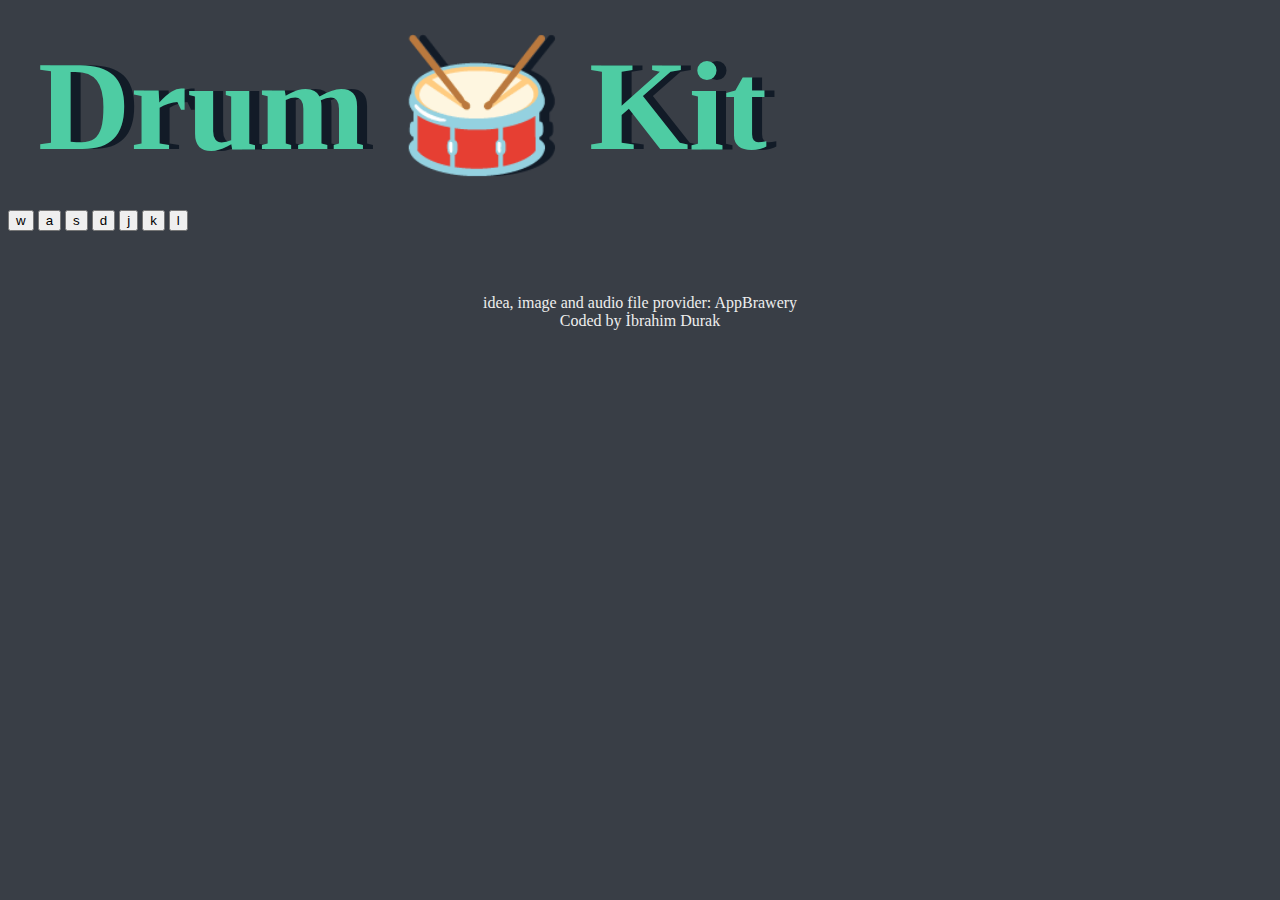
<file: index.html>
<!DOCTYPE html>
<html lang="en" dir="ltr">

<head>
  <meta charset="utf-8">
  <title>Drum Kit</title>
  <link rel="stylesheet" href="styles.css">
  <link href="https://fonts.googleapis.com/css?family=Arvo" rel="stylesheet">
</head>

<body>

  <h1 id="title">Drum 🥁 Kit</h1>
  <div class="set">
    <button class="w drum">w</button>
    <button class="a drum">a</button>
    <button class="s drum">s</button>
    <button class="d drum">d</button>
    <button class="j drum">j</button>
    <button class="k drum">k</button>
    <button class="l drum">l</button>
  </div>


  <footer>
   idea, image and audio file provider: AppBrawery<br>
   Coded by İbrahim Durak
  </footer>
  <script src="./indexkit.js" charset="utf-8"></script>
</body>
  

</html>
</file>
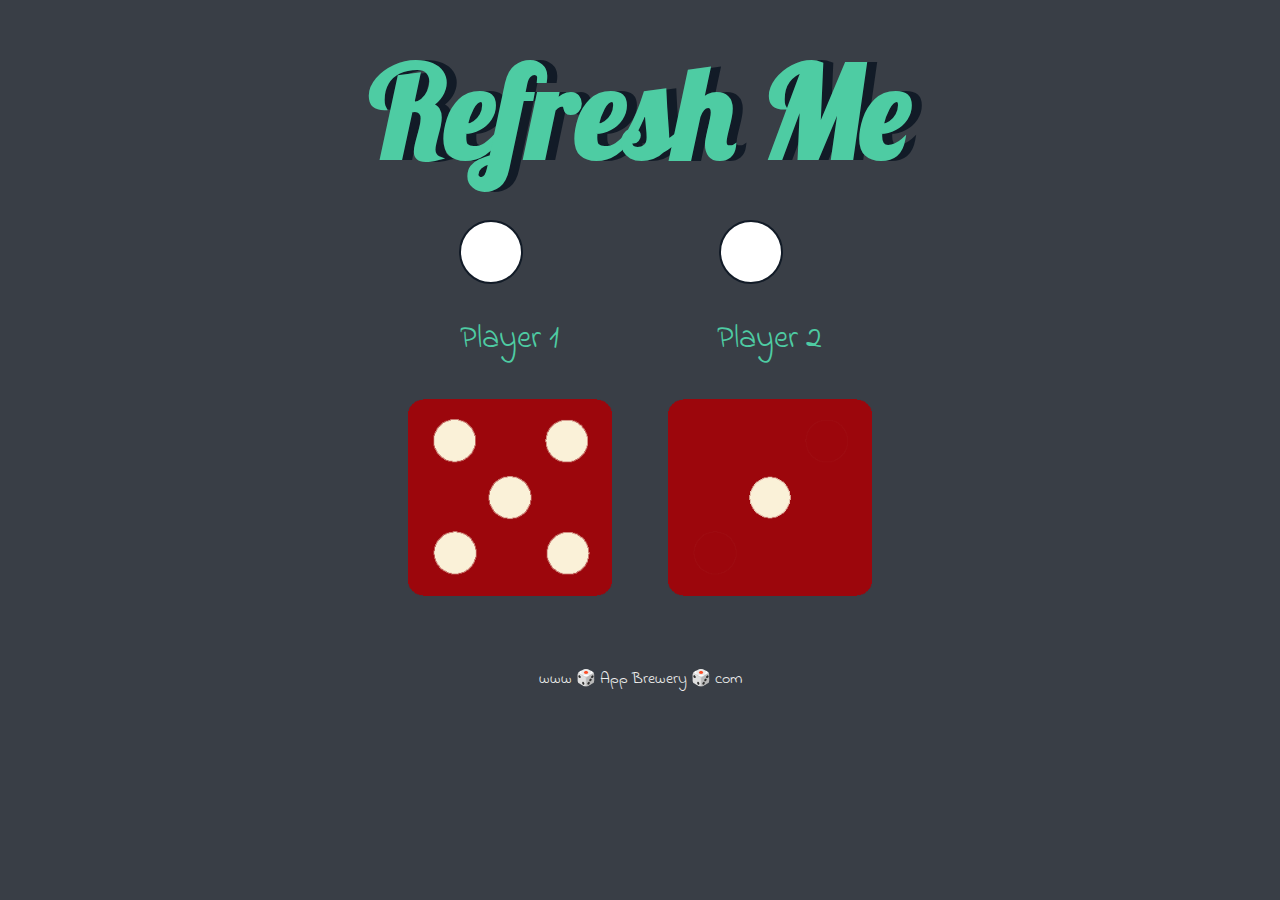
<file: dicee.html>
<!DOCTYPE html>
<html lang="en" dir="ltr">
  <head>
    <meta charset="utf-8">
    <title>Dicee</title>
    <link rel="stylesheet" href="styles.css">
    <link href="https://fonts.googleapis.com/css?family=Indie+Flower|Lobster" rel="stylesheet">

  </head>
  <body>

    <div class="container">
      <h1>Refresh Me</h1>
      
      

      <div class="dice">
        <div class="winner1">
          <p class="inside"></p>
        </div>
        <p>Player 1</p>

        <img class="player1image" src="./images/dice6.png" />
        
      </div>

      <div class="dice">
        <div class="winner2">
          <p class="inside"></p>
        </div>
        <p>Player 2</p>
        <img class="player2image" src="./images/dice6.png" />
        
      </div>

    </div>

    <script src="./index.JS" charset="utf-8"></script>
  </body>

  <footer>
    www 🎲 App Brewery 🎲 com
  </footer>
</html>
</file>
<file: styles.css>
.container {
  width: 70%;
  margin: auto;
  text-align: center;
}

.dice {
  text-align: center;
  display: inline-block;

}

body {
  background-color: #393E46;
}

h1 {
  margin: 30px;
  font-family: 'Lobster', cursive;
  text-shadow: 10px 0 #121b27;
  font-size: 8rem;
  color: #4ECCA3;
}

p {
  font-size: 2rem;
  color: #4ECCA3;
  font-family: 'Indie Flower', cursive;
}

img {
  width: 80%;
}

footer {
  margin-top: 5%;
  color: #EEEEEE;
  text-align: center;
  font-family: 'Indie Flower', cursive;

}
.winner2{
  position: relative;
  left: 30%;
  width: 60px;
  height: 60px;
  background-color: rgb(255, 255, 255);
  border:2px solid #121b27;
  border-radius: 50%;
}

.winner1{
  position: relative;
  left: 30%;
  width: 60px;
  height: 60px;
  background-color: rgb(255, 255, 255);
  border:2px solid #121b27;
  border-radius: 50%;
}
.inside{
  color: black;
  font-size: 1rem;
}
</file>
